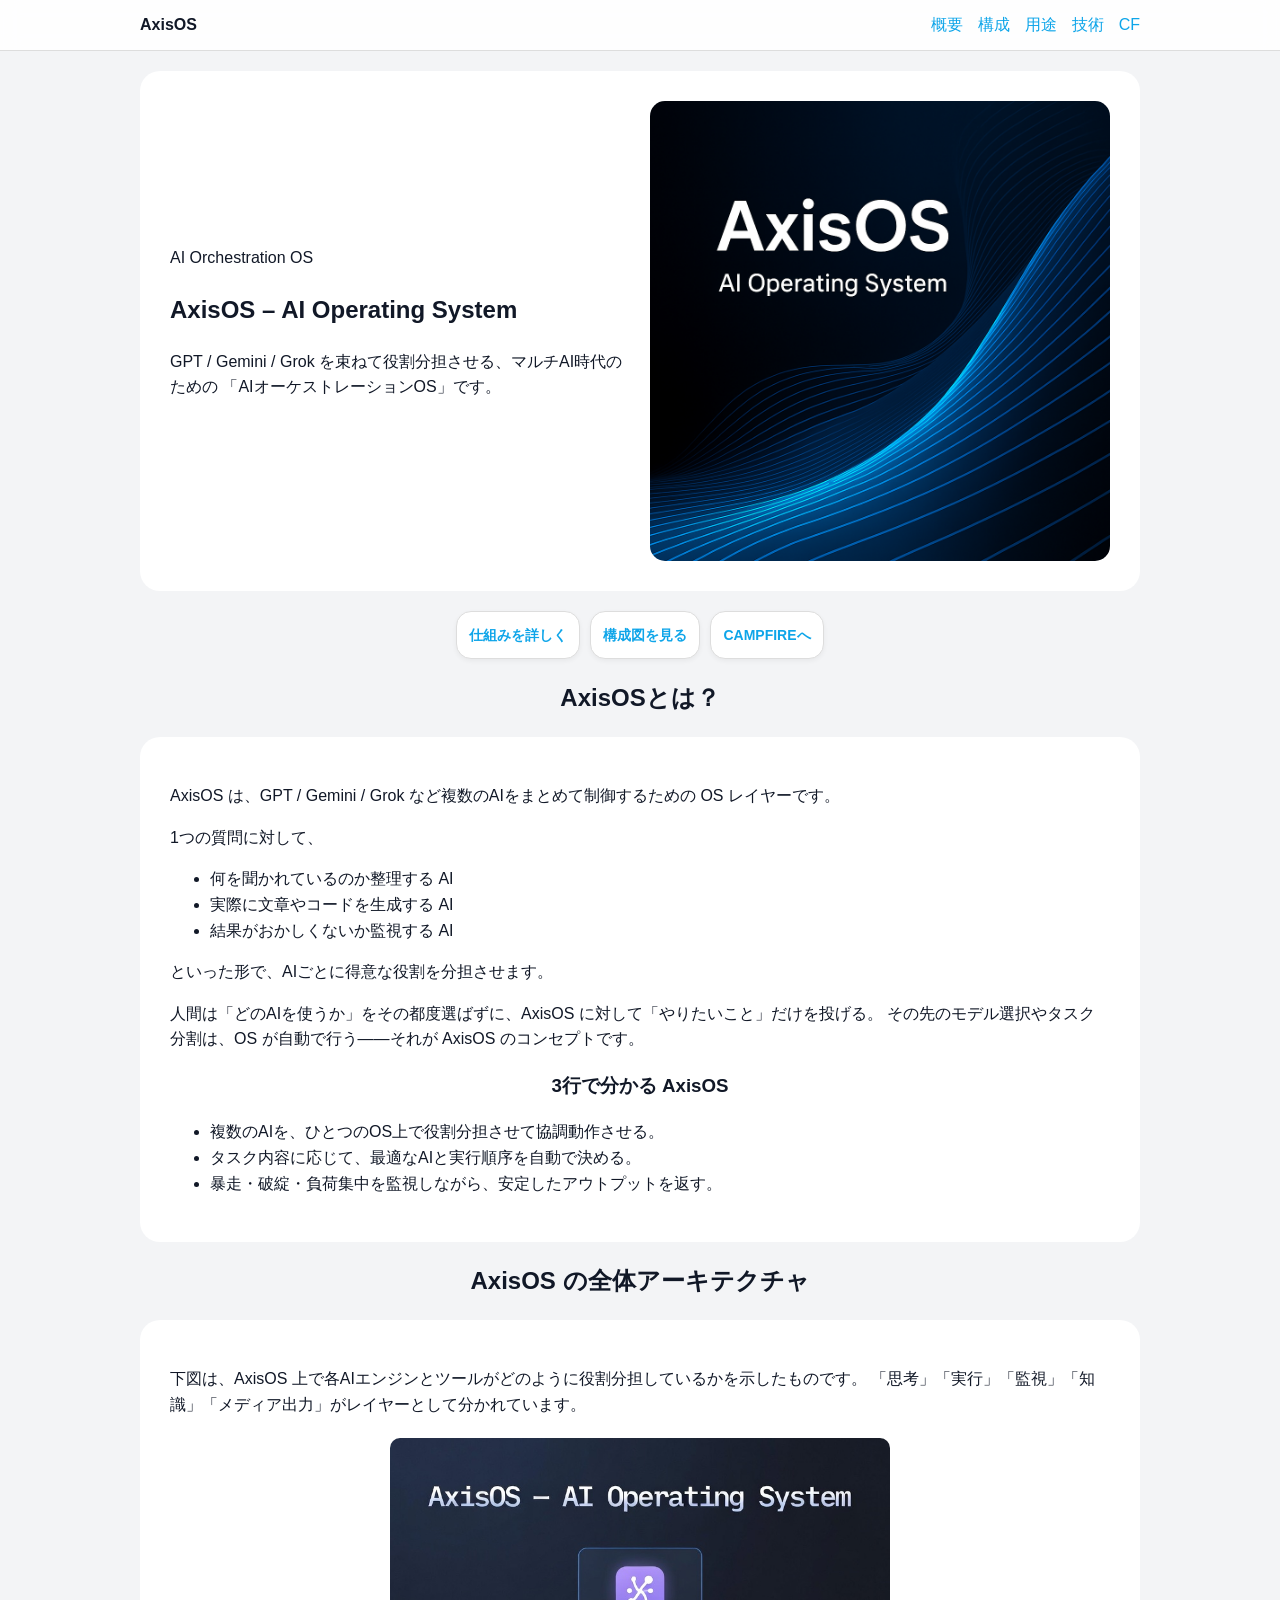
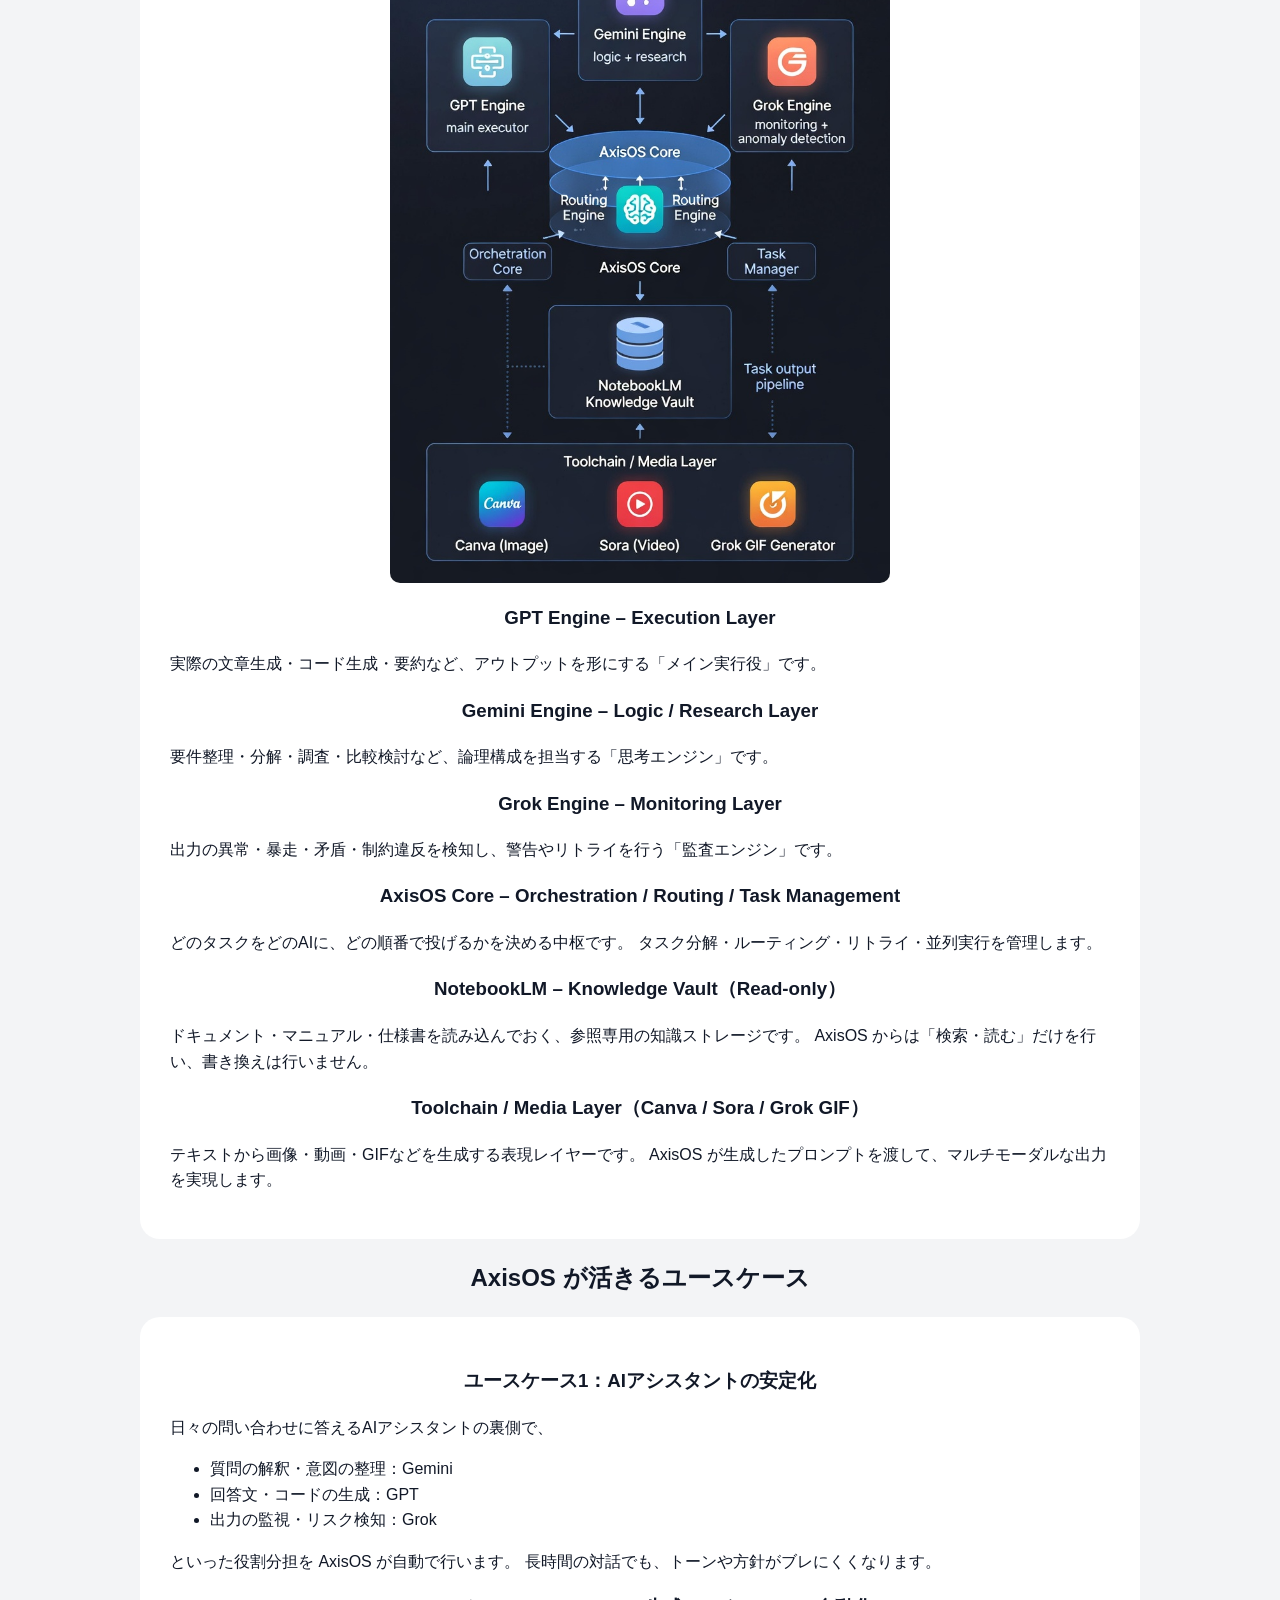
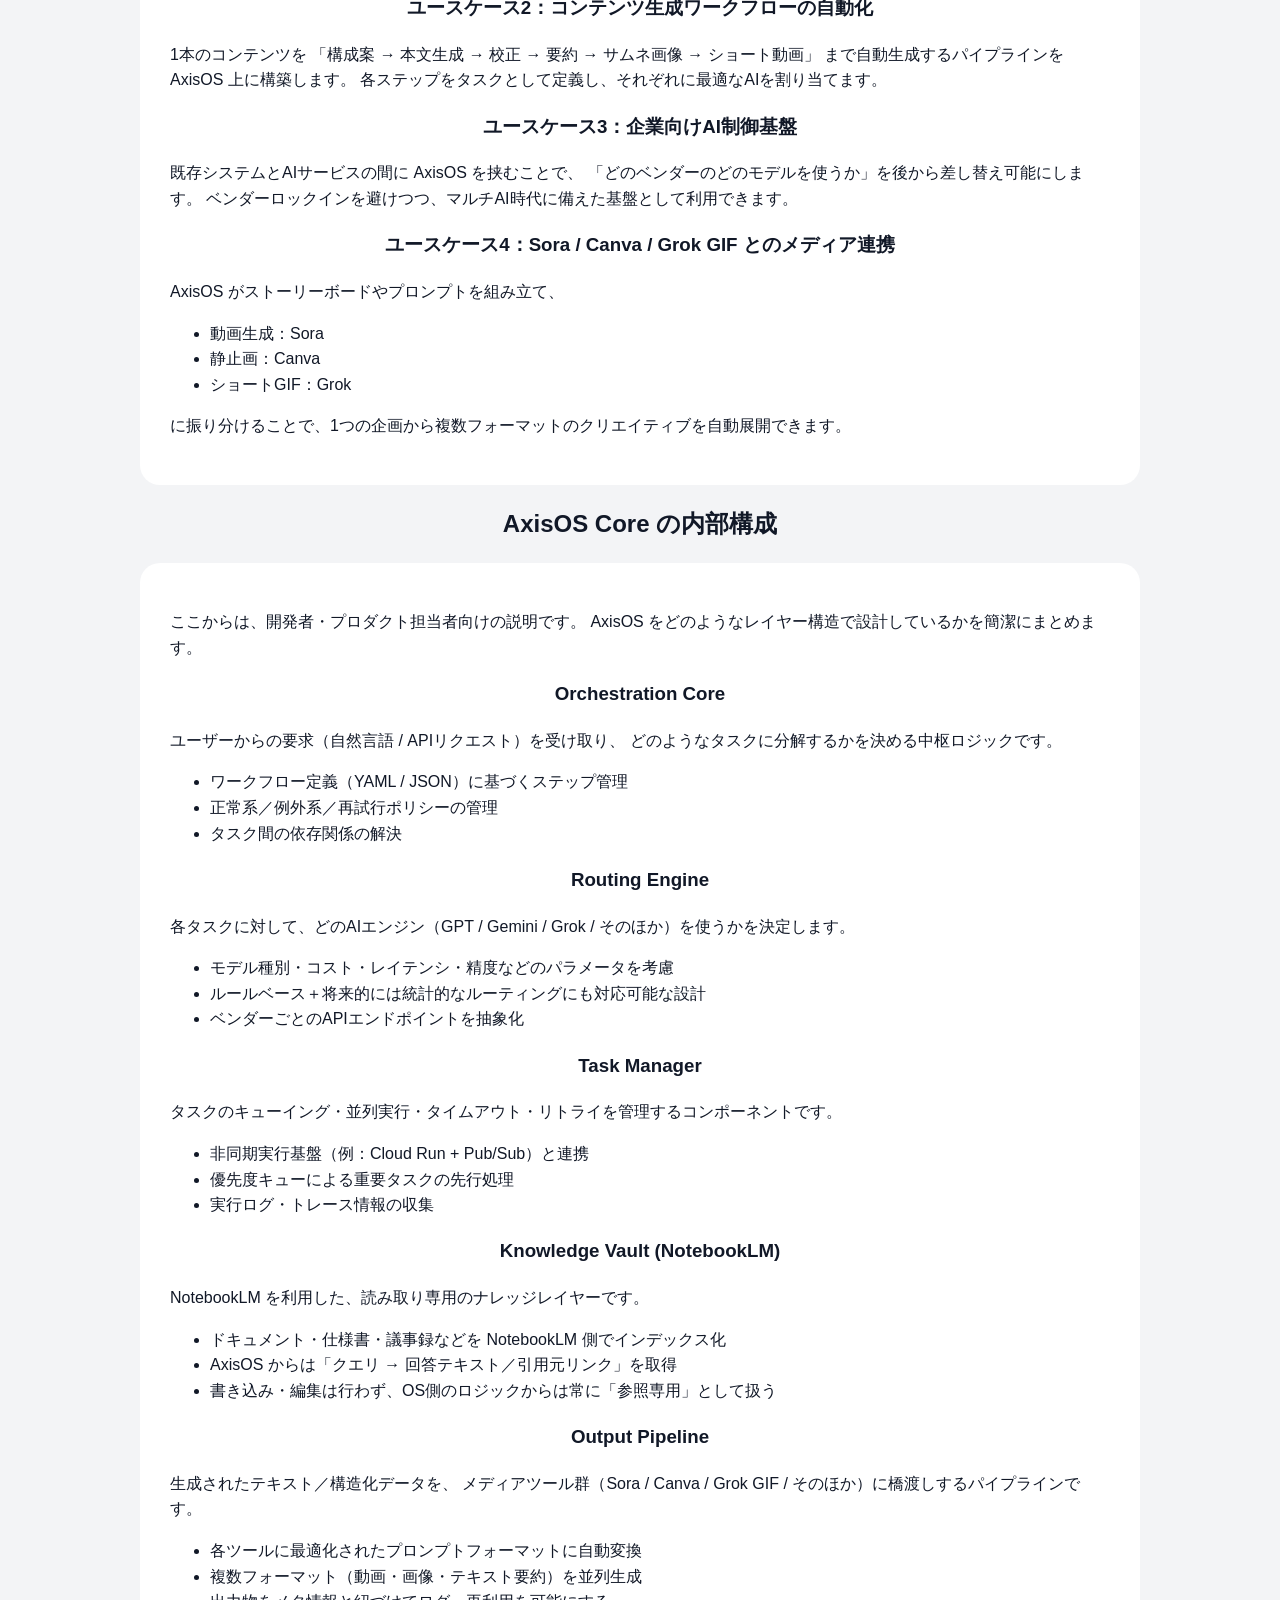
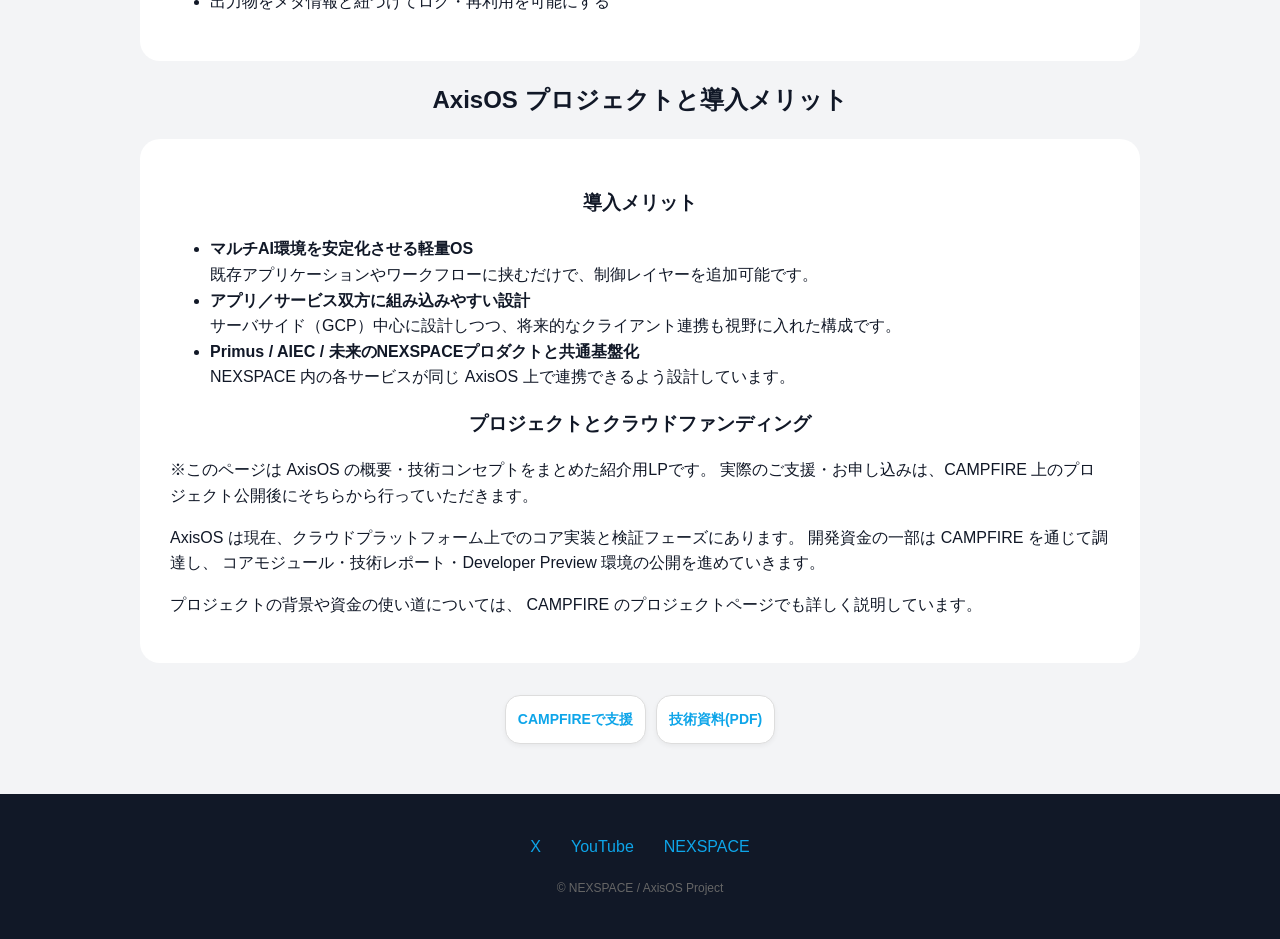
<file: index.html>
<!DOCTYPE html>
<html lang="ja">

<head>
    <meta charset="UTF-8" />
    <title>AxisOS – AI Operating System</title>
    <meta name="description" content="GPT / Gemini / Grok を束ねて役割分担させる、マルチAI時代のためのAIオーケストレーションOS「AxisOS」の概要ページです。" />
    <meta name="viewport" content="width=device-width, initial-scale=1" />
    <link rel="stylesheet" href="axisos.css" />
</head>

<body>
    <header>
        <div class="header-inner">
            <div style="font-weight:700;">AxisOS</div>
            <nav>
                <a href="#overview">概要</a>
                <a href="#architecture">構成</a>
                <a href="#usecases">用途</a>
                <a href="#technical">技術</a>
                <a href="#project">CF</a>
            </nav>
        </div>
    </header>

    <main>
        <!-- Hero -->
        <section class="hero">
            <div class="hero-main">
                <div class="tagline">AI Orchestration OS</div>
                <h1>AxisOS – AI Operating System</h1>
                <p>
                    GPT / Gemini / Grok を束ねて役割分担させる、マルチAI時代のための
                    「AIオーケストレーションOS」です。
                </p>
            </div>
            <div class="hero-visual">
                <img class="hero-image" src="img/axisos-hero.png" alt="AxisOS – AI Operating System">
            </div>
        </section>

        <section class="hero-actions">
            <div class="action-launcher">
                <a href="#overview">仕組みを詳しく</a>
                <a href="#architecture">構成図を見る</a>
                <a href="#project">CAMPFIREへ</a>
            </div>
        </section>

        <!-- Overview -->
        <section id="overview">
            <h2>AxisOSとは？</h2>
            <div class="section-card">
                <p>
                    AxisOS は、GPT / Gemini / Grok など複数のAIをまとめて制御するための OS レイヤーです。
                </p>
                <p>
                    1つの質問に対して、
                </p>
                <ul>
                    <li>何を聞かれているのか整理する AI</li>
                    <li>実際に文章やコードを生成する AI</li>
                    <li>結果がおかしくないか監視する AI</li>
                </ul>
                <p>
                    といった形で、AIごとに得意な役割を分担させます。
                </p>
                <p>
                    人間は「どのAIを使うか」をその都度選ばずに、AxisOS に対して「やりたいこと」だけを投げる。
                    その先のモデル選択やタスク分割は、OS が自動で行う――それが AxisOS のコンセプトです。
                </p>

                <h3>3行で分かる AxisOS</h3>
                <ul>
                    <li>複数のAIを、ひとつのOS上で役割分担させて協調動作させる。</li>
                    <li>タスク内容に応じて、最適なAIと実行順序を自動で決める。</li>
                    <li>暴走・破綻・負荷集中を監視しながら、安定したアウトプットを返す。</li>
                </ul>
            </div>
        </section>

        <!-- Architecture -->
        <section id="architecture">
            <h2>AxisOS の全体アーキテクチャ</h2>
            <div class="section-card">
                <p>
                    下図は、AxisOS 上で各AIエンジンとツールがどのように役割分担しているかを示したものです。
                    「思考」「実行」「監視」「知識」「メディア出力」がレイヤーとして分かれています。
                </p>

                <!-- アーキテクチャ図 -->
                <img src="img/axisos-architecture.png" alt="AxisOS Architecture Diagram" class="architecture-diagram" />

                <h3>GPT Engine – Execution Layer</h3>
                <p>
                    実際の文章生成・コード生成・要約など、アウトプットを形にする「メイン実行役」です。
                </p>

                <h3>Gemini Engine – Logic / Research Layer</h3>
                <p>
                    要件整理・分解・調査・比較検討など、論理構成を担当する「思考エンジン」です。
                </p>

                <h3>Grok Engine – Monitoring Layer</h3>
                <p>
                    出力の異常・暴走・矛盾・制約違反を検知し、警告やリトライを行う「監査エンジン」です。
                </p>

                <h3>AxisOS Core – Orchestration / Routing / Task Management</h3>
                <p>
                    どのタスクをどのAIに、どの順番で投げるかを決める中枢です。
                    タスク分解・ルーティング・リトライ・並列実行を管理します。
                </p>

                <h3>NotebookLM – Knowledge Vault（Read-only）</h3>
                <p>
                    ドキュメント・マニュアル・仕様書を読み込んでおく、参照専用の知識ストレージです。
                    AxisOS からは「検索・読む」だけを行い、書き換えは行いません。
                </p>

                <h3>Toolchain / Media Layer（Canva / Sora / Grok GIF）</h3>
                <p>
                    テキストから画像・動画・GIFなどを生成する表現レイヤーです。
                    AxisOS が生成したプロンプトを渡して、マルチモーダルな出力を実現します。
                </p>
            </div>
        </section>

        <!-- Use cases -->
        <section id="usecases">
            <h2>AxisOS が活きるユースケース</h2>
            <div class="section-card">
                <h3>ユースケース1：AIアシスタントの安定化</h3>
                <p>
                    日々の問い合わせに答えるAIアシスタントの裏側で、
                </p>
                <ul>
                    <li>質問の解釈・意図の整理：Gemini</li>
                    <li>回答文・コードの生成：GPT</li>
                    <li>出力の監視・リスク検知：Grok</li>
                </ul>
                <p>
                    といった役割分担を AxisOS が自動で行います。
                    長時間の対話でも、トーンや方針がブレにくくなります。
                </p>

                <h3>ユースケース2：コンテンツ生成ワークフローの自動化</h3>
                <p>
                    1本のコンテンツを
                    「構成案 → 本文生成 → 校正 → 要約 → サムネ画像 → ショート動画」
                    まで自動生成するパイプラインを AxisOS 上に構築します。
                    各ステップをタスクとして定義し、それぞれに最適なAIを割り当てます。
                </p>

                <h3>ユースケース3：企業向けAI制御基盤</h3>
                <p>
                    既存システムとAIサービスの間に AxisOS を挟むことで、
                    「どのベンダーのどのモデルを使うか」を後から差し替え可能にします。
                    ベンダーロックインを避けつつ、マルチAI時代に備えた基盤として利用できます。
                </p>

                <h3>ユースケース4：Sora / Canva / Grok GIF とのメディア連携</h3>
                <p>
                    AxisOS がストーリーボードやプロンプトを組み立て、
                </p>
                <ul>
                    <li>動画生成：Sora</li>
                    <li>静止画：Canva</li>
                    <li>ショートGIF：Grok</li>
                </ul>
                <p>
                    に振り分けることで、1つの企画から複数フォーマットのクリエイティブを自動展開できます。
                </p>
            </div>
        </section>

        <!-- Technical details -->
        <section id="technical">
            <h2>AxisOS Core の内部構成</h2>
            <div class="section-card">
                <p>
                    ここからは、開発者・プロダクト担当者向けの説明です。
                    AxisOS をどのようなレイヤー構造で設計しているかを簡潔にまとめます。
                </p>

                <h3>Orchestration Core</h3>
                <p>
                    ユーザーからの要求（自然言語 / APIリクエスト）を受け取り、
                    どのようなタスクに分解するかを決める中枢ロジックです。
                </p>
                <ul>
                    <li>ワークフロー定義（YAML / JSON）に基づくステップ管理</li>
                    <li>正常系／例外系／再試行ポリシーの管理</li>
                    <li>タスク間の依存関係の解決</li>
                </ul>

                <h3>Routing Engine</h3>
                <p>
                    各タスクに対して、どのAIエンジン（GPT / Gemini / Grok / そのほか）を使うかを決定します。
                </p>
                <ul>
                    <li>モデル種別・コスト・レイテンシ・精度などのパラメータを考慮</li>
                    <li>ルールベース＋将来的には統計的なルーティングにも対応可能な設計</li>
                    <li>ベンダーごとのAPIエンドポイントを抽象化</li>
                </ul>

                <h3>Task Manager</h3>
                <p>
                    タスクのキューイング・並列実行・タイムアウト・リトライを管理するコンポーネントです。
                </p>
                <ul>
                    <li>非同期実行基盤（例：Cloud Run + Pub/Sub）と連携</li>
                    <li>優先度キューによる重要タスクの先行処理</li>
                    <li>実行ログ・トレース情報の収集</li>
                </ul>

                <h3>Knowledge Vault (NotebookLM)</h3>
                <p>
                    NotebookLM を利用した、読み取り専用のナレッジレイヤーです。
                </p>
                <ul>
                    <li>ドキュメント・仕様書・議事録などを NotebookLM 側でインデックス化</li>
                    <li>AxisOS からは「クエリ → 回答テキスト／引用元リンク」を取得</li>
                    <li>書き込み・編集は行わず、OS側のロジックからは常に「参照専用」として扱う</li>
                </ul>

                <h3>Output Pipeline</h3>
                <p>
                    生成されたテキスト／構造化データを、
                    メディアツール群（Sora / Canva / Grok GIF / そのほか）に橋渡しするパイプラインです。
                </p>
                <ul>
                    <li>各ツールに最適化されたプロンプトフォーマットに自動変換</li>
                    <li>複数フォーマット（動画・画像・テキスト要約）を並列生成</li>
                    <li>出力物をメタ情報と紐づけてログ・再利用を可能にする</li>
                </ul>
            </div>
        </section>

        <!-- Project / benefits -->
        <section id="project">
            <h2>AxisOS プロジェクトと導入メリット</h2>
            <div class="section-card">
                <h3>導入メリット</h3>
                <ul>
                    <li>
                        <strong>マルチAI環境を安定化させる軽量OS</strong><br />
                        既存アプリケーションやワークフローに挟むだけで、制御レイヤーを追加可能です。
                    </li>
                    <li>
                        <strong>アプリ／サービス双方に組み込みやすい設計</strong><br />
                        サーバサイド（GCP）中心に設計しつつ、将来的なクライアント連携も視野に入れた構成です。
                    </li>
                    <li>
                        <strong>Primus / AIEC / 未来のNEXSPACEプロダクトと共通基盤化</strong><br />
                        NEXSPACE 内の各サービスが同じ AxisOS 上で連携できるよう設計しています。
                    </li>
                </ul>

                <h3>プロジェクトとクラウドファンディング</h3>
                <p class="muted">
                    ※このページは AxisOS の概要・技術コンセプトをまとめた紹介用LPです。
                    実際のご支援・お申し込みは、CAMPFIRE 上のプロジェクト公開後にそちらから行っていただきます。
                </p>
                <p>
                    AxisOS は現在、クラウドプラットフォーム上でのコア実装と検証フェーズにあります。
                    開発資金の一部は CAMPFIRE を通じて調達し、
                    コアモジュール・技術レポート・Developer Preview 環境の公開を進めていきます。
                </p>
                <p>
                    プロジェクトの背景や資金の使い道については、
                    CAMPFIRE のプロジェクトページでも詳しく説明しています。
                </p>
            </div>
            <div class="action-launcher" style="margin-top: 32px;">
                <a href="#" target="_blank">CAMPFIREで支援</a>
                <a href="#" target="_blank">技術資料(PDF)</a>
            </div>
        </section>
    </main>

    <footer>
        <div class="footer-links">
            <a href="#" target="_blank">X</a>
            <a href="#" target="_blank">YouTube</a>
            <a href="#" target="_blank">NEXSPACE</a>
        </div>
        <div class="footer-copy">© NEXSPACE / AxisOS Project</div>
    </footer>
</body>

</html>
</file>
<file: axisos.css>
:root {
  --accent: #0ea5e9;
  --bg-page: #f3f4f6;
  --bg-card: #ffffff;
  --text-main: #111827;
  --text-muted: #6b7280;
}

* { box-sizing: border-box; }
body { margin: 0; font-family: sans-serif; background: var(--bg-page); color: var(--text-main); line-height: 1.6; }
a { color: var(--accent); text-decoration: none; }

header { position: sticky; top: 0; z-index: 100; background: rgba(255,255,255,0.9); backdrop-filter: blur(10px); border-bottom: 1px solid #ddd; padding: 12px; }
.header-inner { max-width: 1000px; margin: 0 auto; display: flex; justify-content: space-between; align-items: center; }
nav { display: flex; gap: 15px; }

.hero { max-width: 1000px; margin: 20px auto; padding: 30px; background: #fff; border-radius: 20px; display: flex; align-items: center; gap: 20px; }
.hero-main { flex: 1; }
.hero-visual { flex: 1; border-radius: 15px; overflow: hidden; background: #000; }
.hero-image { width: 100%; display: block; }

h2, h3 { text-align: center; }
.section-card { max-width: 1000px; margin: 0 auto 20px; background: #fff; border-radius: 20px; padding: 30px; }
.architecture-diagram { display: block; max-width: 500px; width: 100%; margin: 20px auto; border-radius: 10px; }

/* ランチャースタイル */
.action-launcher { display: flex; justify-content: center; gap: 10px; flex-wrap: wrap; margin: 20px 0; }
.action-launcher a {
  min-width: 110px; padding: 12px; background: #fff; border: 1px solid #ddd; border-radius: 15px;
  text-align: center; font-weight: bold; font-size: 14px; box-shadow: 0 2px 5px rgba(0,0,0,0.05);
}

footer { background: #111827; color: #fff; padding: 40px; text-align: center; margin-top: 50px; }
.footer-links { display: flex; justify-content: center; gap: 30px; margin-bottom: 20px; }
.footer-copy { font-size: 12px; color: #666; }

@media (max-width: 768px) {
  .hero { flex-direction: column; margin: 10px; }
  .header-inner { flex-direction: column; gap: 10px; }
  .section-card { margin: 10px; }
  .action-launcher a { flex: 1; }
}
</file>
